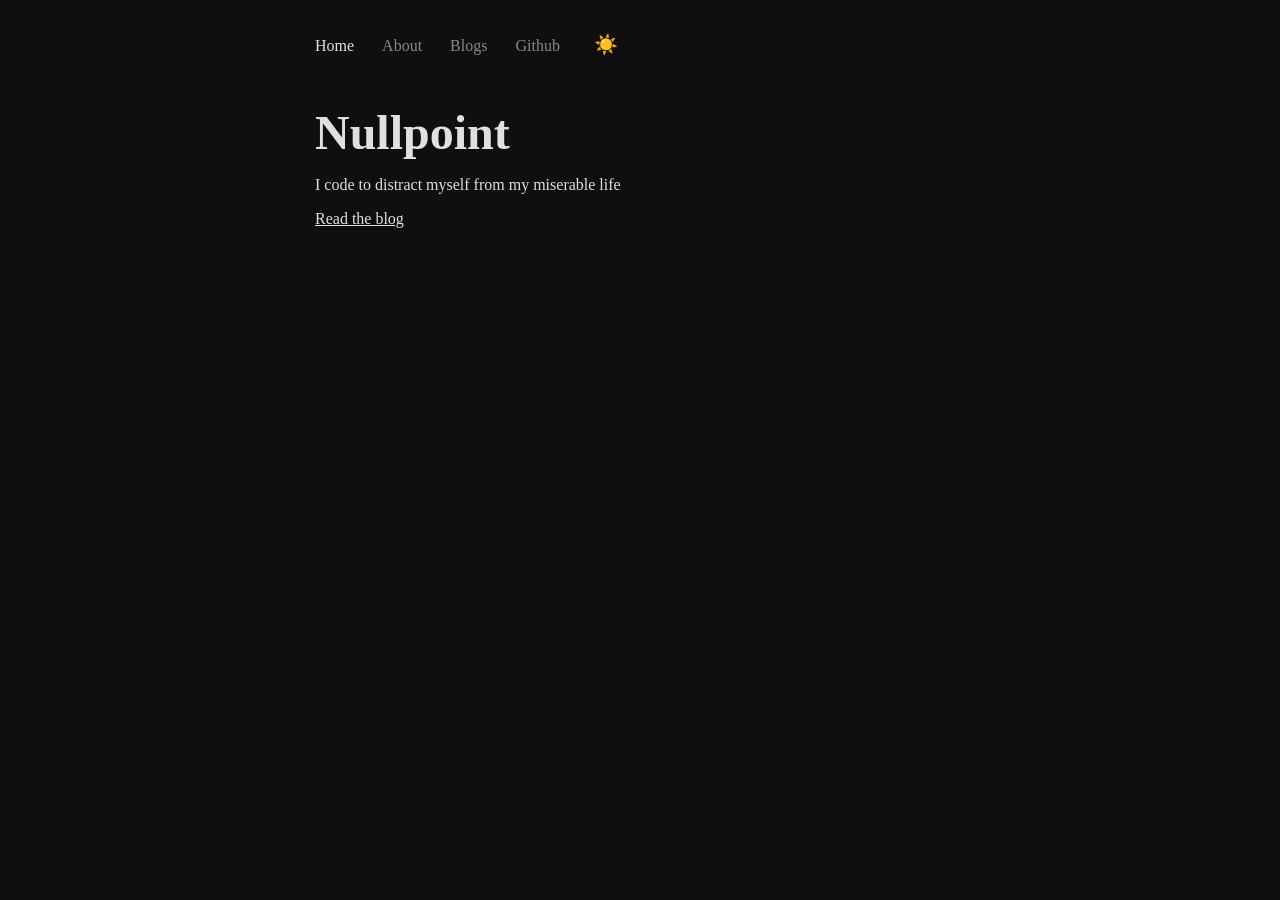
<file: index.html>
<!DOCTYPE html>
<html lang="en">
    <head>
        <meta charset="UTF-8">
        <meta name="viewport" content="width device-width,initial-scale=1.0">
        <title>Nullpoint</title>
        <link rel="stylesheet" href="style.css">
    </head>
    <body>
        <nav>
            <a href="index.html"> Home </a>
            <a href="about.html">About</a> 
            <a href="blog.html">Blogs</a> 
            <a href="https://github.com/yashraj-sup" target="_blank">Github</a>
            <button id="theme-toggle">☀️</button>
        </nav>
        <main>
            <h1>
                Nullpoint
            </h1>
            <p>I code to  distract myself from my miserable life</p>
                <a href="blog.html">Read the blog</a>
            
        </main>
        <script src="script.js"></script>
        <script data-goatcounter="https://nullpoint.goatcounter.com/count" async src="//gc.zgo.at/count.js"></script>
    </body>
</html>
</file>
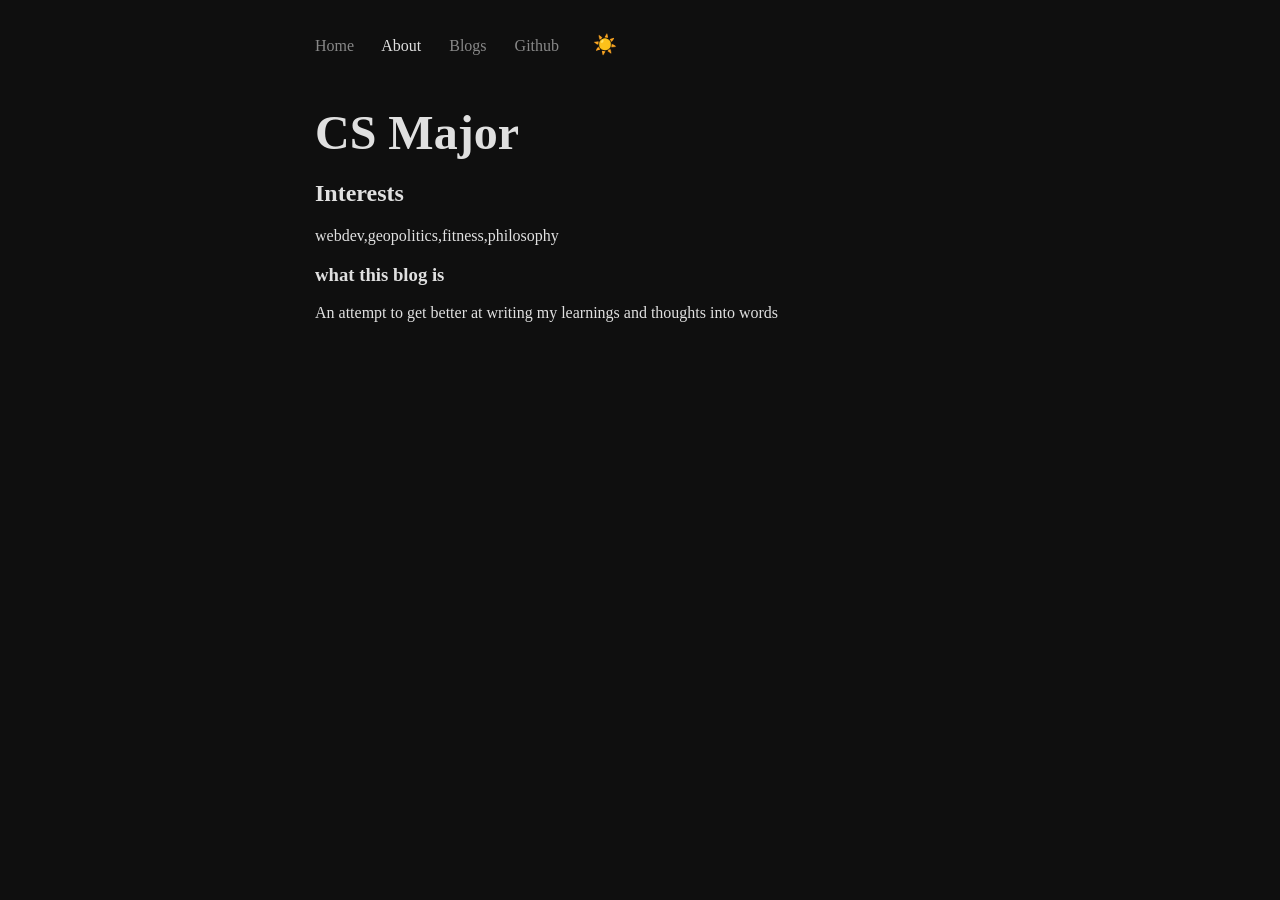
<file: about.html>
<!DOCTYPE html>
<html lang="en">
    <head>
        <meta charset="UTF-8">
        <meta name ="viewport" content="width device-width, initial-scale=1.0">
        <title>Nullpoint</title>
        <link rel="stylesheet" href="style.css">
    </head>
    <body>
        <nav>
            <a href="index.html">Home</a>
            <a href="about.html">About</a>
            <a href="blog.html">Blogs</a>
            <a href="https://github.com/yashraj-sup" target="_blank">Github</a>
            <button id="theme-toggle">☀️</button>
        </nav>
        <main>
            <h1>
                CS Major
            </h1>
            <h2>
                Interests
            </h2>
            <p>webdev,geopolitics,fitness,philosophy</p>
            <h3>
                what this blog is
            </h3>
            <p>An attempt to get better at writing my learnings and thoughts into words</p>
        </main>
        <script src="script.js"></script>
        <script data-goatcounter="https://nullpoint.goatcounter.com/count" async src="//gc.zgo.at/count.js"></script>
    </body>
</html>
</file>
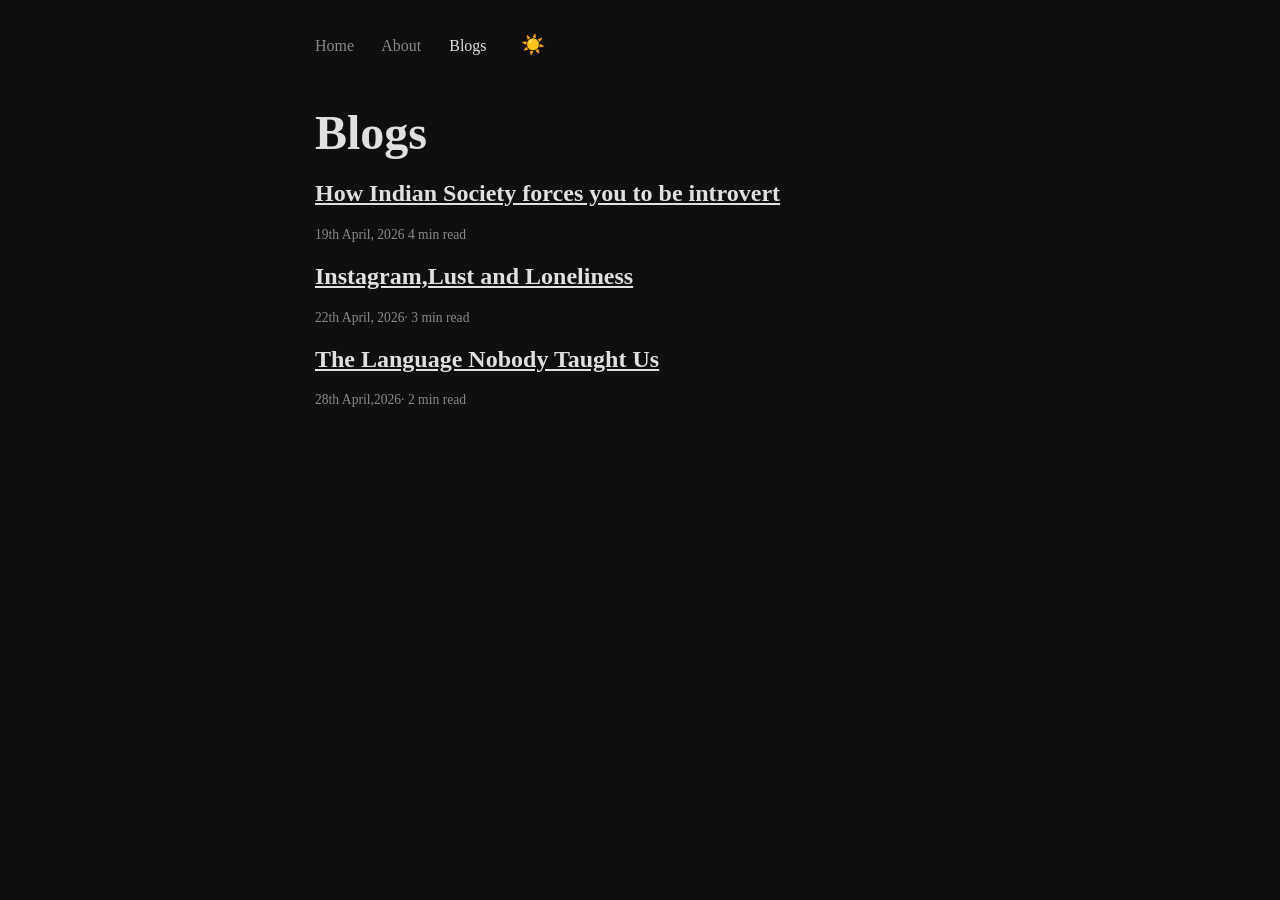
<file: blog.html>
<!DOCTYPE html>
<html lang="en">
    <head>
        <meta charset="UTF-8">
        <meta name ="viewport "content="width device-width",initial-scale="1.0">
        <title>Nullpoint</title>
        <link rel="stylesheet" href="style.css">
    </head>
    <body>
        <nav>
            <a href="index.html">Home</a>
            <a href="about.html">About</a>
            <a href="blog.html">Blogs</a>
            <button id="theme-toggle">☀️</button>
        </nav>
        <main>
            <h1>
                Blogs
            </h1>
            <article>
                <h2>
                    <a href="post.html">How Indian Society forces you to be introvert</a>
                </h2>
                <p class ="post-meta">
                    <time datetime="2026-04-19">19th April, 2026</time>
                    4 min read  
                </p>
            </article>
            <article>
                <h2>
                    <a href="post2.html">Instagram,Lust and Loneliness</a>
                </h2>
                <p class="post-meta">
                    <time datetime="2026-04-22">22th April, 2026</time>· 
                    3 min read
                </p>
            </article>
            <article>
                <h2>
                    <a href="post3.html">The Language Nobody Taught Us</a>
                </h2>
                <p class="post-meta">
                    <time datetime="2026-04-28">28th April,2026</time>· 
                    2 min read
                </p>
            </article>
        </main>
        <script src="script.js"></script>
         <script data-goatcounter="https://nullpoint.goatcounter.com/count" async src="//gc.zgo.at/count.js"></script>
    </body>
</html>
</file>
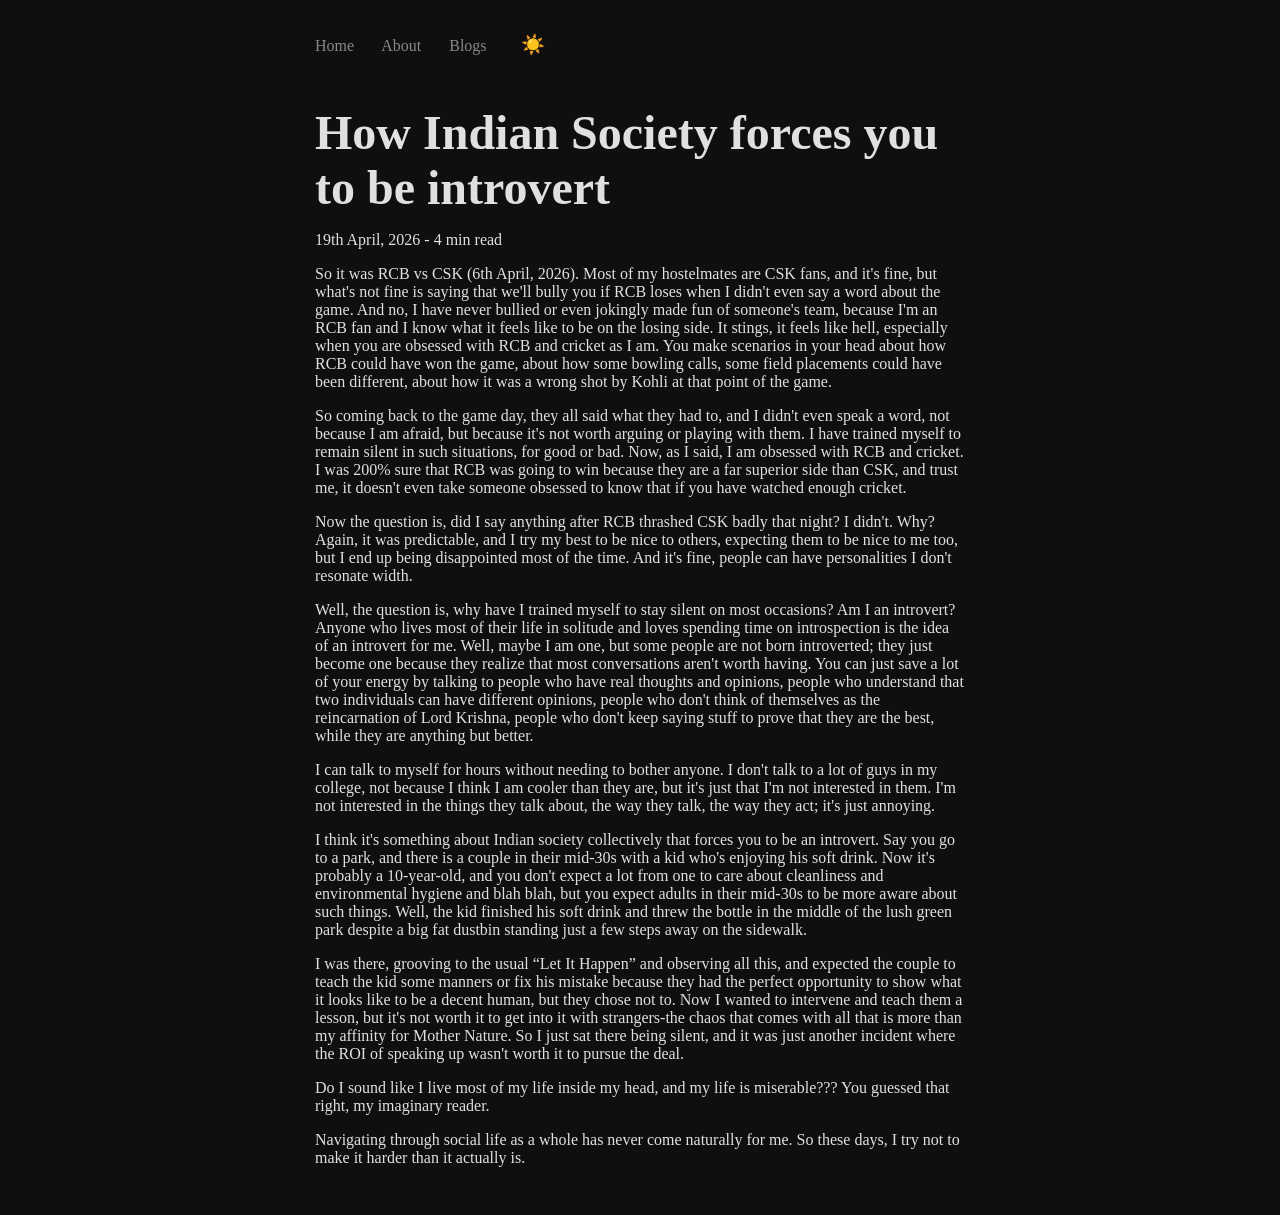
<file: post.html>
<!DOCTYPE html>
<html lang="en">
    <head>
        <meta charset="UTF-8">
        <meta name="viewport" content="width device-width,initial-scale=1.0 ">
        <title>Nullpoint</title>
        <link rel="stylesheet" href="style.css">
    </head>
    <body>
        <div id="progress-bar"></div>
        <nav>
            <a href="index.html">Home</a>
            <a href="about.html">About</a>
            <a href="blog.html">Blogs</a>
            <button id="theme-toggle">☀️</button>
        </nav>
        <main>
            <h1>
                How Indian Society forces you to be introvert
            </h1>
            <p>
                <time datetime="2026-04-19">19th April, 2026</time>
            </p>
            <p> So it was RCB vs CSK (6th April, 2026). Most of my hostelmates are CSK fans, and it's fine, but what's not fine is saying that we'll bully you if RCB loses when I didn't even say a word about the game. And no, I have never bullied or even jokingly made fun of someone's team, because I'm an RCB fan and I know what it feels like to be on the losing side. It stings, it feels like hell, especially when you are obsessed with RCB and cricket as I am. You make scenarios in your head about how RCB could have won the game, about how some bowling calls, some field placements could have been different, about how it was a wrong shot by Kohli at that point of the game.
</p>
<p>
    So coming back to the game day, they all said what they had to, and I didn't even speak a word, not because I am afraid, but because it's not worth arguing or playing with them. I have trained myself to remain silent in such situations, for good or bad. Now, as I said, I am obsessed with RCB and cricket. I was 200% sure that RCB was going to win because they are a far superior side than CSK, and trust me, it doesn't even take someone obsessed to know that if you have watched enough cricket.
</p>
<p>
   Now the question is, did I say anything after RCB thrashed CSK badly that night? I didn't. Why? Again, it was predictable, and I try my best to be nice to others, expecting them to be nice to me too, but I end up being disappointed most of the time. And it's fine, people can have personalities I don't resonate width.
</p>
<p>
    Well, the question is, why have I trained myself to stay silent on most occasions? Am I an introvert? Anyone who lives most of their life in solitude and loves spending time on introspection is the idea of an introvert for me. Well, maybe I am one, but some people are not born introverted; they just become one because they realize that most conversations aren't worth having. You can just save a lot of your energy by talking to people who have real thoughts and opinions, people who understand that two individuals can have different opinions, people who don't think of themselves as the reincarnation of Lord Krishna, people who don't keep saying stuff to prove that they are the best, while they are anything but better.
</p>
<p>
    I can talk to myself for hours without needing to bother anyone. I don't talk to a lot of guys in my college, not because I think I am cooler than they are, but it's just that I'm not interested in them. I'm not interested in the things they talk about, the way they talk, the way they act; it's just annoying. 
</p>
<p>
    I think it's something about Indian society collectively that forces you to be an introvert. Say you go to a park, and there is a couple in their mid-30s with a kid who's enjoying his soft drink. Now it's probably a 10-year-old, and you don't expect a lot from one to care about cleanliness and environmental hygiene and blah blah, but you expect adults in their mid-30s to be more aware about such things. Well, the kid finished his soft drink and threw the bottle in the middle of the lush green park despite a big fat dustbin standing just a few steps away on the sidewalk.
</p>
<p>
    I was there, grooving to the usual “Let It Happen” and observing all this, and expected the couple to teach the kid some manners or fix his mistake because they had the perfect opportunity to show what it looks like to be a decent human, but they chose not to. Now I wanted to intervene and teach them a lesson, but it's not worth it to get into it with strangers-the chaos that comes with all that is more than my affinity for Mother Nature. So I just sat there being silent, and it was just another incident where the ROI of speaking up wasn't worth it to pursue the deal.
</p>
<p>
    Do I sound like I live most of my life inside my head, and my life is miserable??? You guessed that right, my imaginary reader.
</p>
<p>
    Navigating through social life as a whole has never come naturally for me. So these days, I try not to make it harder than it actually is.
</p>
        </main>
        <script src="script.js"></script>
        <script data-goatcounter="https://nullpoint.goatcounter.com/count" async src="//gc.zgo.at/count.js"></script>
    </body>
</file>
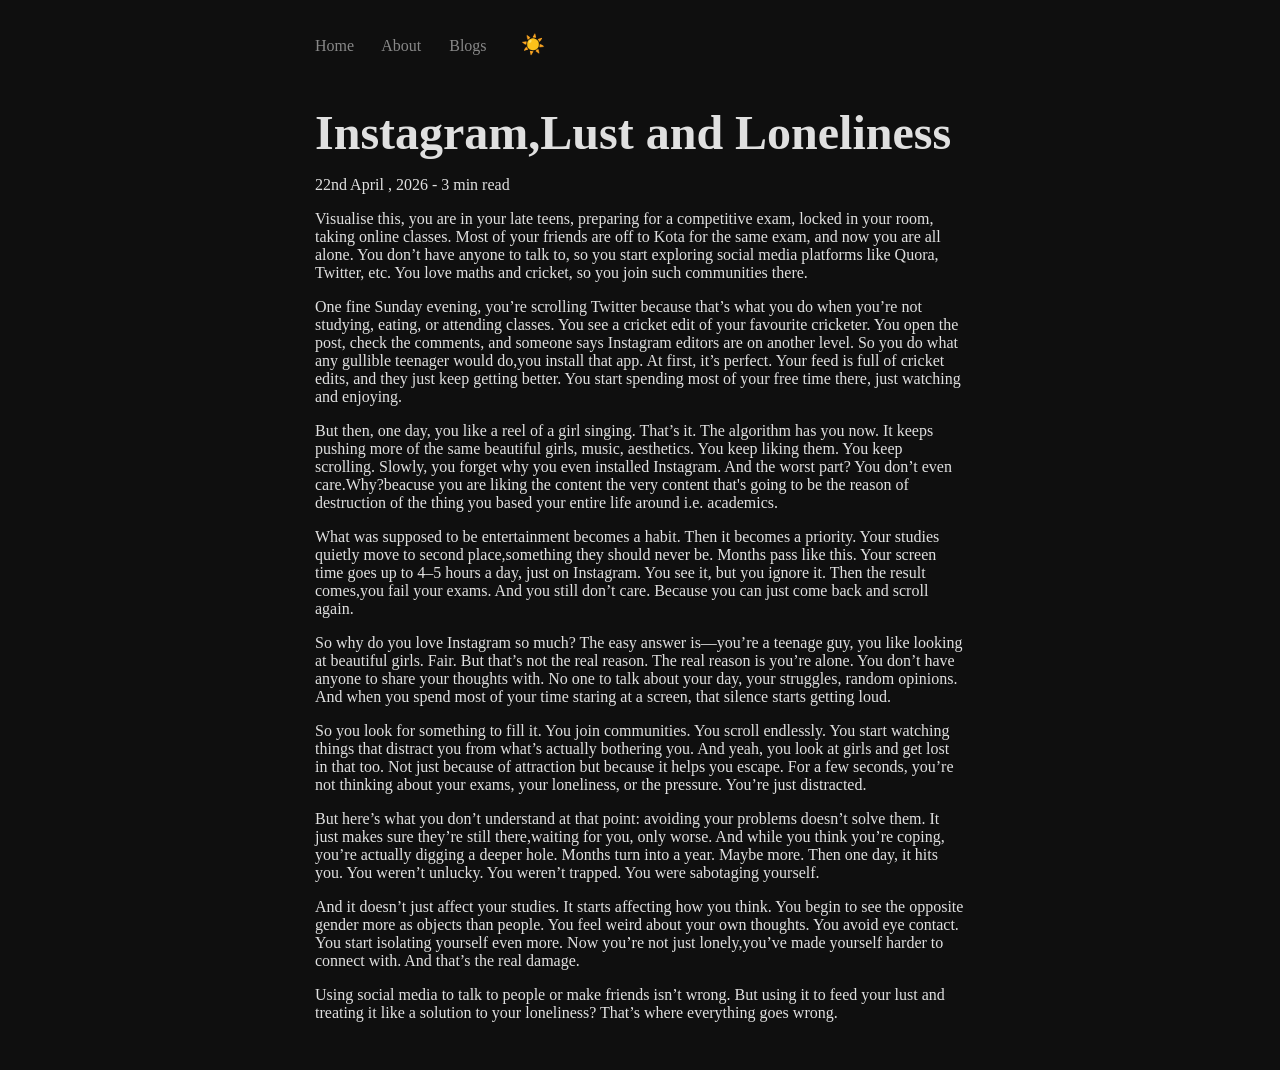
<file: post2.html>
<!DOCTYPE html>
<html lang="en">

<head>
    <meta charset="UTF-8">
    <meta name="viewport" content="width device-width,initial-scale=1.0 ">
    <title>Instagram,Lust and Loneliness</title>
    <link rel="stylesheet" href="style.css">
</head>

<body>
    <div id="progress-bar"></div>
    <nav>
        <a href="index.html">Home</a>
        <a href="about.html">About</a>
        <a href="blog.html">Blogs</a>
        <button id="theme-toggle">☀️</button>
    </nav>
    <main>
        <h1>
            Instagram,Lust and Loneliness
        </h1>
        <p>
            <time datetime="2026-04-22">22nd April , 2026</time>
        </p>
        <p>
        Visualise this, you are in your late teens, preparing for a competitive exam, locked in your room, taking online classes. Most of your friends are off to Kota for the same exam, and now you are all alone. You don’t have anyone to talk to, so you start exploring social media platforms like Quora, Twitter, etc. You love maths and cricket, so you join such communities there.
        </p>
        <p>
            One fine Sunday evening, you’re scrolling Twitter because that’s what you do when you’re not studying, eating, or attending classes. You see a cricket edit of your favourite cricketer. You open the post, check the comments, and someone says Instagram editors are on another level. So you do what any gullible teenager would do,you install that app. At first, it’s perfect. Your feed is full of cricket edits, and they just keep getting better. You start spending most of your free time there, just watching and enjoying.
            </p>
        <p>
            But then, one day, you like a reel of a girl singing. That’s it. The algorithm has you now. It keeps pushing more of the same beautiful girls, music, aesthetics. You keep liking them. You keep scrolling. Slowly, you forget why you even installed Instagram. And the worst part? You don’t even care.Why?beacuse you are liking the content the very content that's going to be the reason of destruction of the thing you based your entire life around i.e. academics.
        </p>
        <p>
            What was supposed to be entertainment becomes a habit. Then it becomes a priority. Your studies quietly move to second place,something they should never be. Months pass like this. Your screen time goes up to 4–5 hours a day, just on Instagram. You see it, but you ignore it. Then the result comes,you fail your exams. And you still don’t care. Because you can just come back and scroll again.
        </p>
        <p>
            So why do you love Instagram so much? The easy answer is—you’re a teenage guy, you like looking at beautiful girls. Fair. But that’s not the real reason. The real reason is you’re alone. You don’t have anyone to share your thoughts with. No one to talk about your day, your struggles, random opinions. And when you spend most of your time staring at a screen, that silence starts getting loud.
        </p>
        <p>
            So you look for something to fill it. You join communities. You scroll endlessly. You start watching things that distract you from what’s actually bothering you. And yeah, you look at girls and get lost in that too. Not just because of attraction but because it helps you escape. For a few seconds, you’re not thinking about your exams, your loneliness, or the pressure. You’re just distracted.
        </p>
        <p>
            But here’s what you don’t understand at that point: avoiding your problems doesn’t solve them. It just makes sure they’re still there,waiting for you, only worse. And while you think you’re coping, you’re actually digging a deeper hole. Months turn into a year. Maybe more. Then one day, it hits you. You weren’t unlucky. You weren’t trapped. You were sabotaging yourself.
        </p>
        <p>
            And it doesn’t just affect your studies. It starts affecting how you think. You begin to see the opposite gender more as objects than people. You feel weird about your own thoughts. You avoid eye contact. You start isolating yourself even more. Now you’re not just lonely,you’ve made yourself harder to connect with. And that’s the real damage.
        </p>
        <p>
            Using social media to talk to people or make friends isn’t wrong. But using it to feed your lust and treating it like a solution to your loneliness? That’s where everything goes wrong.
        </p>
    </main>
    <script src="script.js"></script>
    <script data-goatcounter="https://nullpoint.goatcounter.com/count" async src="//gc.zgo.at/count.js"></script>
</body>
</file>
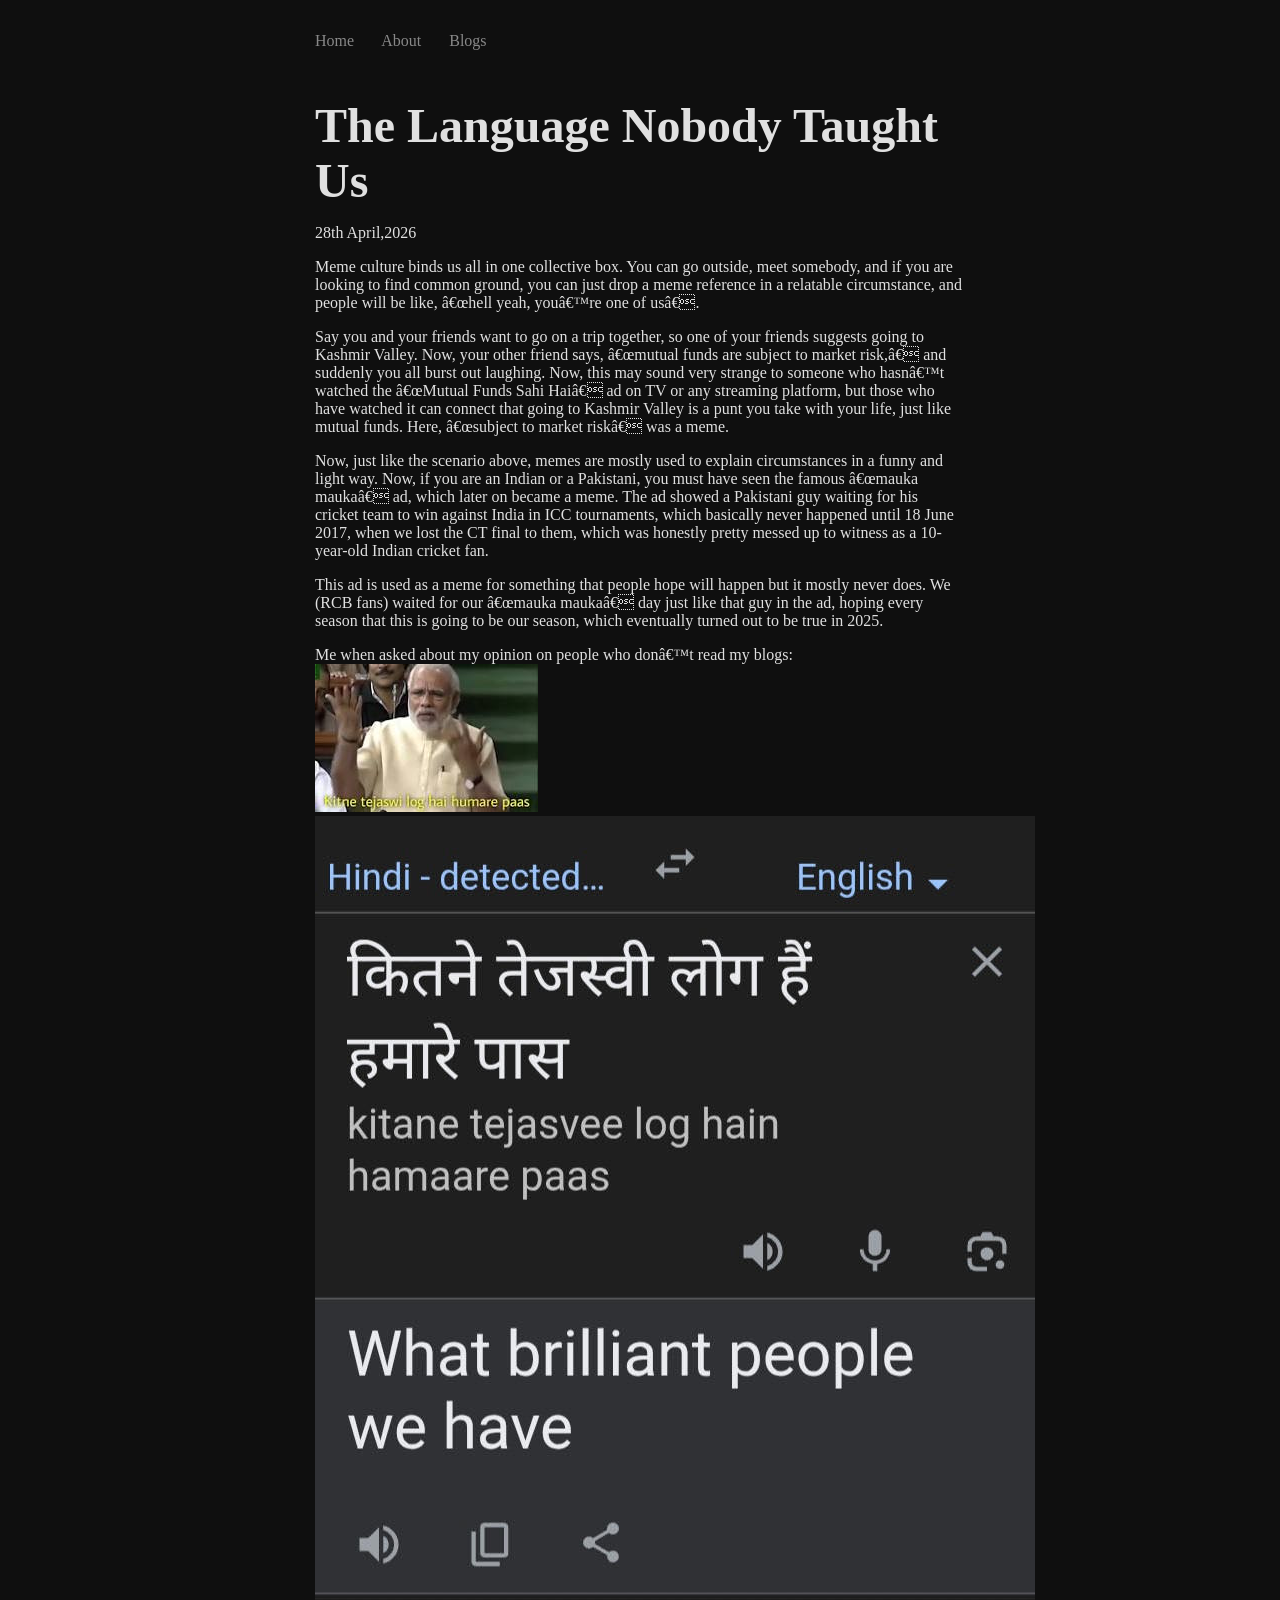
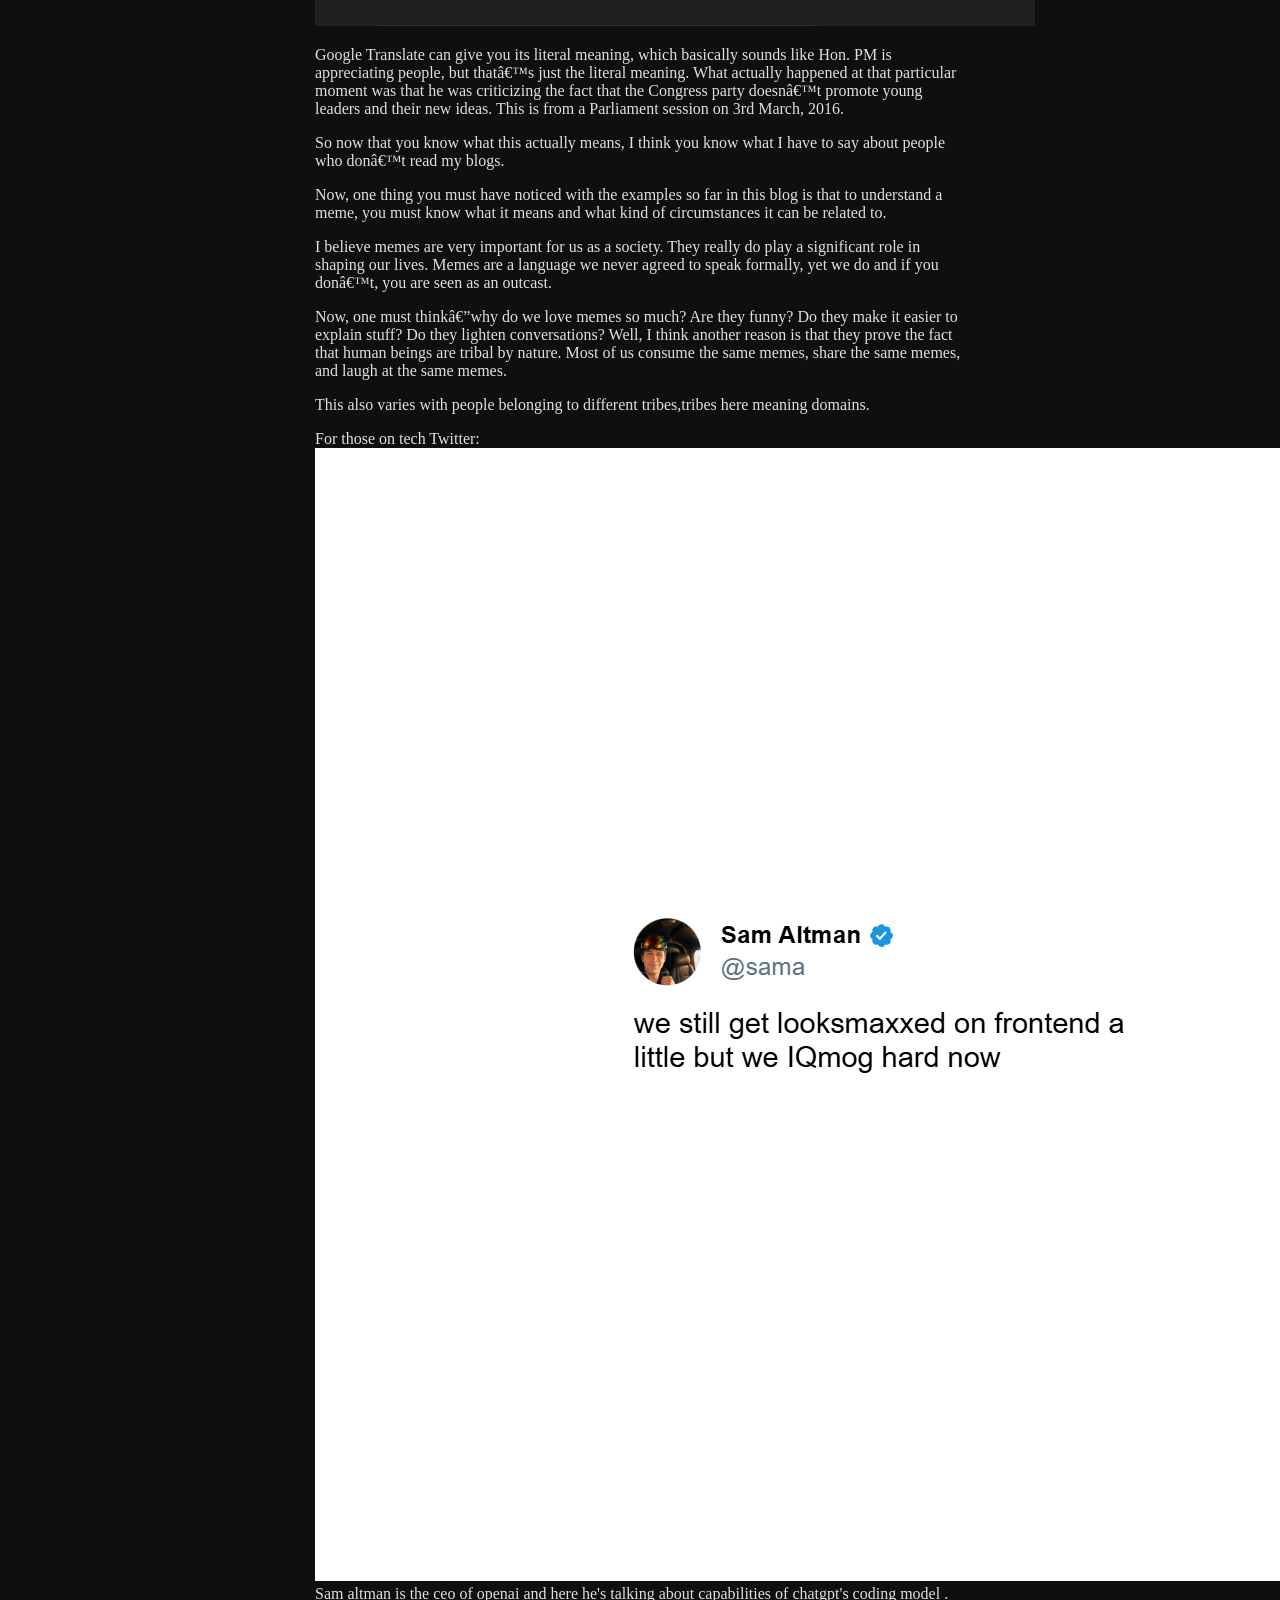
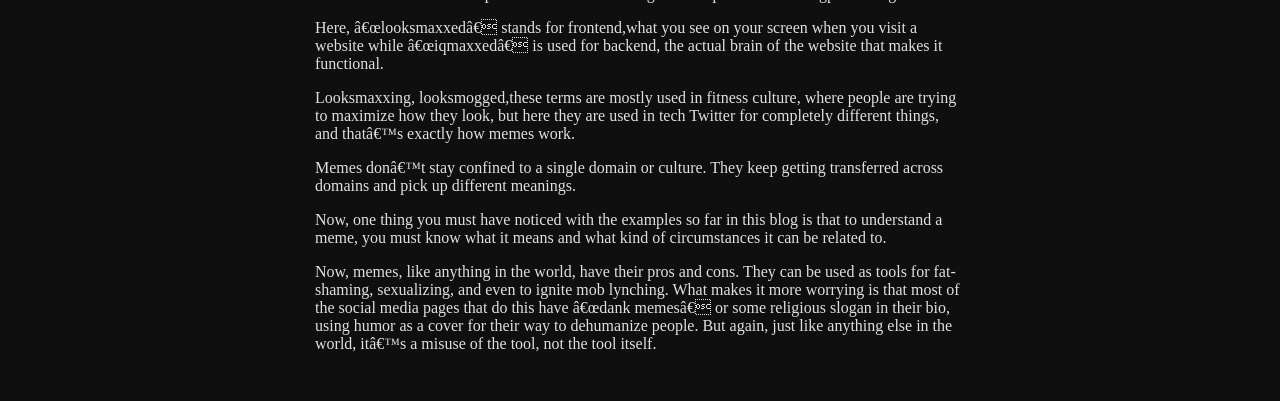
<file: post3.html>
<!DOCTYPE html>
<html lnag="en">
    <head>
        <meta charset=""UTF-8">
        <meta name="viewport" content=""width device-width" initial scale="1.0">
        <title>Meme Culture</title>
        <link rel="stylesheet" href="style.css">  
      </head>
    <body>
        <div id="progress-bar"></div>
        <nav>
            <a href="index.html">Home</a>
            <a href="about.html">About</a>
            <a href="blog.html">Blogs</a>
        </nav>
        <main>
            <h1>
                The Language Nobody Taught Us
            </h1>
            <p>
                <time datetime="2026-04-28">28th April,2026</time>
            </p>
            <p>
                Meme culture binds us all in one collective box. You can go outside, meet somebody, and if you are looking to find common ground, you can just drop a meme reference in a relatable circumstance, and people will be like, “hell yeah, you’re one of us”.
            </p>
            <p>
                Say you and your friends want to go on a trip together, so one of your friends suggests going to Kashmir Valley. Now, your other friend says, “mutual funds are subject to market risk,” and suddenly you all burst out laughing.

Now, this may sound very strange to someone who hasn’t watched the “Mutual Funds Sahi Hai” ad on TV or any streaming platform, but those who have watched it can connect that going to Kashmir Valley is a punt you take with your life, just like mutual funds. Here, “subject to market risk” was a meme.
            </p>
            <p>
                Now, just like the scenario above, memes are mostly used to explain circumstances in a funny and light way. Now, if you are an Indian or a Pakistani, you must have seen the famous “mauka mauka” ad, which later on became a meme. The ad showed a Pakistani guy waiting for his cricket team to win against India in ICC tournaments, which basically never happened until 18 June 2017, when we lost the CT final to them, which was honestly pretty messed up to witness as a 10-year-old Indian cricket fan.
            </p>
            <p>
                This ad is used as a meme for something that people hope will happen but it mostly never does. We (RCB fans) waited for our “mauka mauka” day just like that guy in the ad, hoping every season that this is going to be our season, which eventually turned out to be true in 2025.
            </p>
            <p>
                Me when asked about my opinion on people who don’t read my blogs:
                <img src="kitnetejaswiloghaihamarepass.jfif" alt="kitnetejaswi loghaihamarepass">
                <img src="kitnetejaswiloghaihamarepasstranslation.jpg" alt="kitnetejaswiloghaihamarepasstranslation">
            </p>
            <p>
                Google Translate can give you its literal meaning, which basically sounds like Hon. PM is appreciating people, but that’s just the literal meaning. What actually happened at that particular moment was that he was criticizing the fact that the Congress party doesn’t promote young leaders and their new ideas. This is from a Parliament session on 3rd March, 2016.
            </p>
            <p>
                So now that you know what this actually means, I think you know what I have to say about people who don’t read my blogs.
            </p>
            <p>
                Now, one thing you must have noticed with the examples so far in this blog is that to understand a meme, you must know what it means and what kind of circumstances it can be related to.
            </p>
            <p>
                I believe memes are very important for us as a society. They really do play a significant role in shaping our lives. Memes are a language we never agreed to speak formally, yet we do and if you don’t, you are seen as an outcast.
            </p>
            <p>
                Now, one must think—why do we love memes so much? Are they funny? Do they make it easier to explain stuff? Do they lighten conversations? Well, I think another reason is that they prove the fact that human beings are tribal by nature. Most of us consume the same memes, share the same memes, and laugh at the same memes.
            </p>
            <p>
                This also varies with people belonging to different tribes,tribes here meaning domains.
            </p>
            <p>
                For those on tech Twitter:
                <img src="samaltmantweet.png" alt="samaltmantweet">
                Sam altman is the ceo of openai and here he's talking about capabilities of chatgpt's coding model .
            </p>
            <p>
                Here, “looksmaxxed” stands for frontend,what you see on your screen when you visit a website while “iqmaxxed” is used for backend, the actual brain of the website that makes it functional.
            </p>
            <p>
                Looksmaxxing, looksmogged,these terms are mostly used in fitness culture, where people are trying to maximize how they look, but here they are used in tech Twitter for completely different things, and that’s exactly how memes work.
            </p>
            <p>
                Memes don’t stay confined to a single domain or culture. They keep getting transferred across domains and pick up different meanings.
            </p>
            <p>
                Now, one thing you must have noticed with the examples so far in this blog is that to understand a meme, you must know what it means and what kind of circumstances it can be related to.
            </p>
            <p>
                Now, memes, like anything in the world, have their pros and cons. They can be used as tools for fat-shaming, sexualizing, and even to ignite mob lynching. What makes it more worrying is that most of the social media pages that do this have “dank memes” or some religious slogan in their bio, using humor as a cover for their way to dehumanize people. But again, just like anything else in the world, it’s a misuse of the tool, not the tool itself.
                </p>
        </main>
    </body>
</html>
</file>
<file: style.css>
body {
    background-color: #0f0f0f;
    color: #e0e0e0;
    max-width: 650px;
    margin: 0 auto;
    padding: 2rem;
    font-family: Georgia, serif;
}

nav {
    margin-bottom: 3rem;
}

nav a {
    margin-right: 1.5rem;
    text-decoration: none;
    color: #888;
}

h1 {
    font-size: 3rem;
    margin-bottom: 1rem;
}

a {
    color: #e0e0e0;
}

.light-mode {
    background-color: #ffffff;
    color: #111111;
}

.light-mode nav a {
    color: #444;
}

#theme-toggle {
    background: none;
    border: none;
    cursor: pointer;
    font-size: 1.2rem;
}

#progress-bar {
    position: fixed;
    top: 0;
    left: 0;
    height: 3px;
    width: 0%;
    background-color: #FF6719;
    transition: width 0.1s linear;
    z-index: 100;
}

nav a,
article h2 a {
    display: inline block;
    transition: transform 0.1s, font-weight 0.1s;
}

nav a:hover,
article h2 a:hover {
    transform: scale(1.05);
    font-weight: 700;
}

.post-meta {
    font-size:0.85rem;
    color:#888;
}
main{
    max-width:680px;
    margin: 0 auto;
}
</file>
